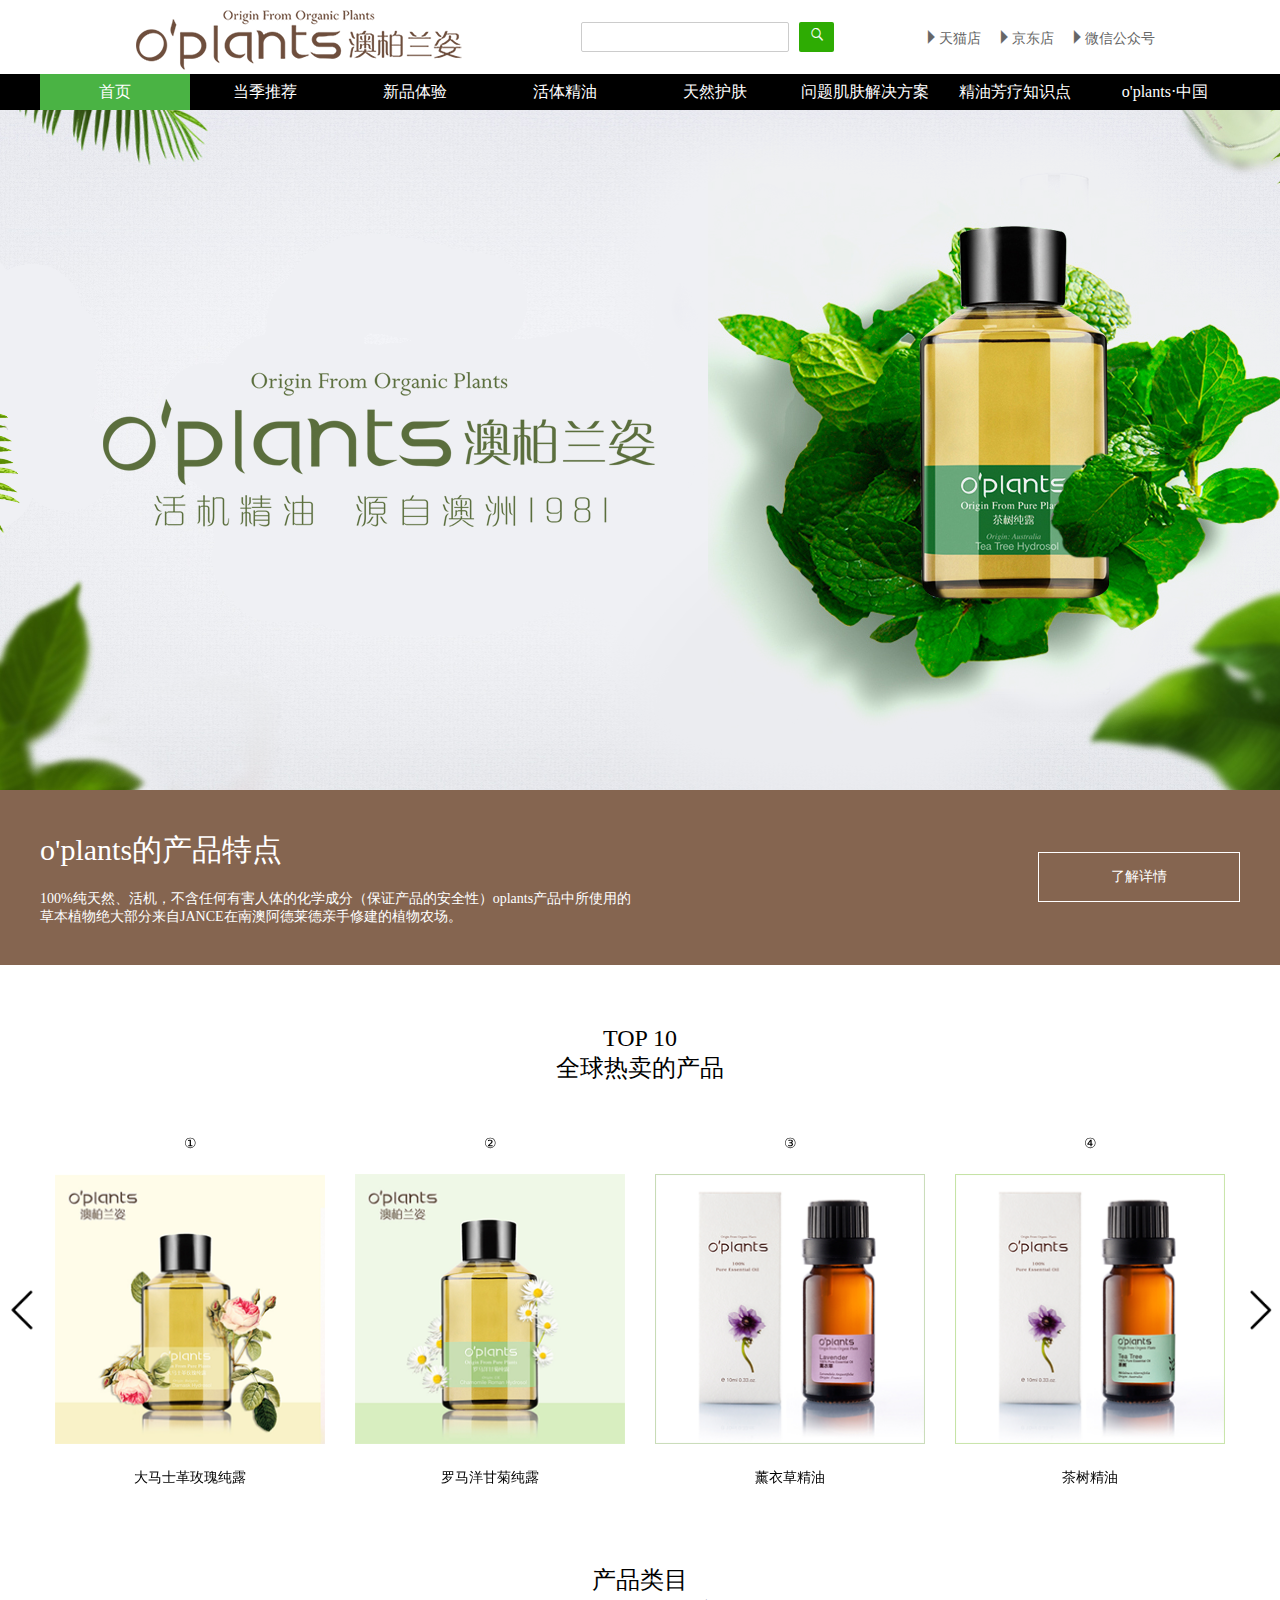
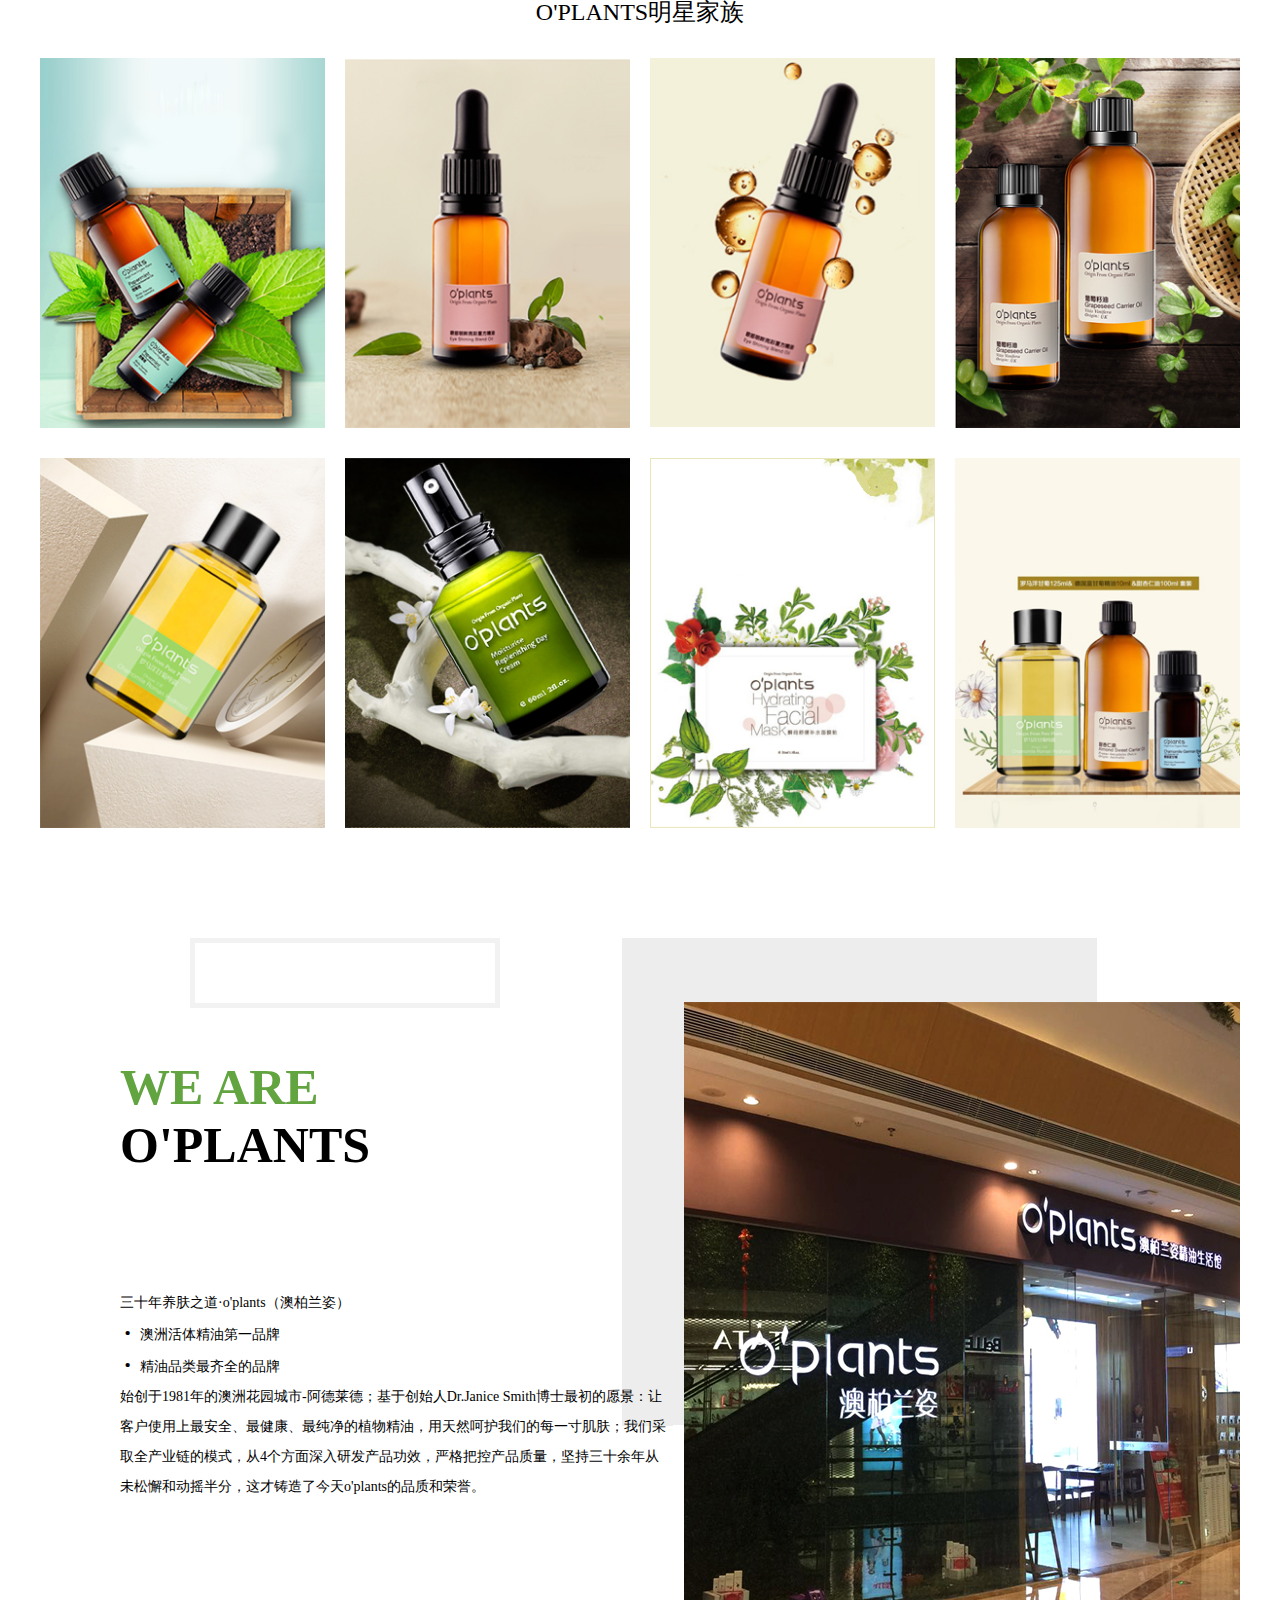
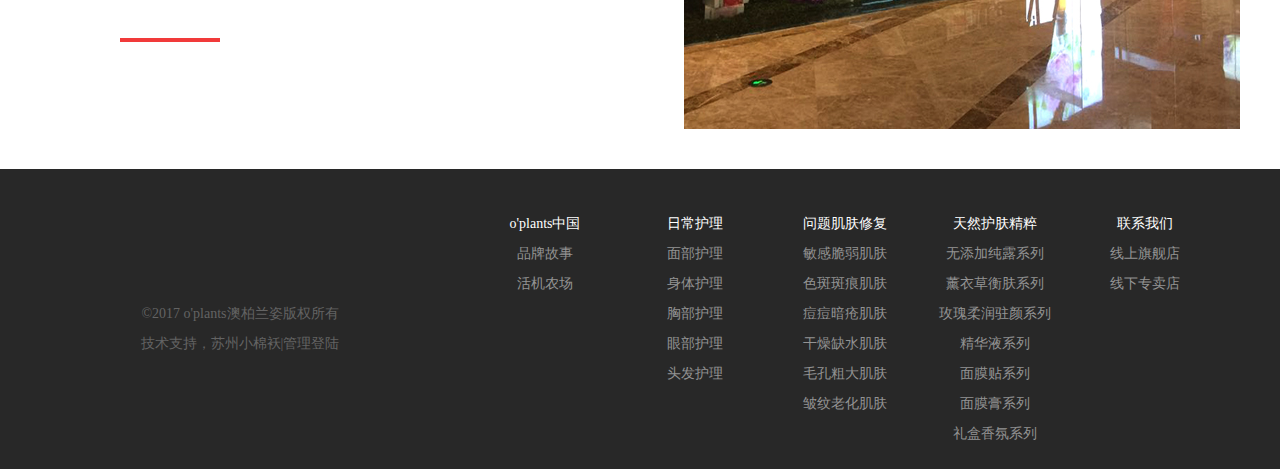
<file: index.html>
<!DOCTYPE html>
<html>
	<head>
		<meta charset="utf-8" />
		<title>首页</title>
		<link rel="stylesheet" href="css/swiper.css" />
		<link rel="stylesheet" href="css/common.css" />
		<link rel="stylesheet" href="css/index.css" />
		<script type="text/javascript" src="js/jquery-1.11.0.js" ></script>
		<script type="text/javascript" src="js/commontop.js" ></script>
		<script type="text/javascript" src="js/swiper3.4.2.js" ></script>
	</head>
	<body>
		<div class="bg-all">
			<div id="commonTop"></div>
			
			<div class="swiper-container" id="swiper1">
			  	<div class="swiper-wrapper">
				    <div class="swiper-slide banner1">
				    </div>
				    <div class="swiper-slide banner2">
				    </div>
				</div>
			</div>
			<div class="product-feature">
				<p>o'plants的产品特点</p>
				<span>100%纯天然、活机，不含任何有害人体的化学成分（保证产品的安全性）oplants产品中所使用的草本植物绝大部分来自JANCE在南澳阿德莱德亲手修建的植物农场。</span>
				<a id="more">了解详情</a>
			</div>
			<div class="product1">
				<p class="list-title">TOP 10 <br />全球热卖的产品</p>
				<div class="swiper-container" id="swiper2" style="width: 1200px;height: 420px;">
				  	<div class="swiper-wrapper">
					    <div class="swiper-slide" style="width: 300px;height: 420px;text-align: center;">
					    	<p>①</p>
					    	<img src="img/1.png" style="width: 270px;height: 270px;" />
					    	<p>大马士革玫瑰纯露</p>
					    </div>
					    <div class="swiper-slide" style="width: 300px;height: 420px;text-align: center;">
					    	<p>②</p>
					    	<img src="img/2.png" style="width: 270px;height: 270px;" />
					    	<p>罗马洋甘菊纯露</p>
					    </div>
					    <div class="swiper-slide" style="width: 300px;height: 420px;text-align: center;">
					    	<p>③</p>
					    	<img src="img/3.png" style="width: 270px;height: 270px;" />
					    	<p>薰衣草精油</p>
					    </div>
					    <div class="swiper-slide" style="width: 300px;height: 420px;text-align: center;">
					    	<p>④</p>
					    	<img src="img/4.png" style="width: 270px;height: 270px;" />
					    	<p>茶树精油</p>
					    </div>
					    <div class="swiper-slide" style="width: 300px;height: 420px;text-align: center;">
					    	<p>⑤</p>
					    	<img src="img/1.png" style="width: 270px;height: 270px;" />
					    	<p>大马士革玫瑰纯露</p>
					    </div>
					    <div class="swiper-slide" style="width: 300px;height: 420px;text-align: center;">
					    	<p>⑥</p>
					    	<img src="img/2.png" style="width: 270px;height: 270px;" />
					    	<p>大马士革玫瑰纯露</p>
					    </div>
					    <div class="swiper-slide" style="width: 300px;height: 420px;text-align: center;">
					    	<p>⑦</p>
					    	<img src="img/3.png" style="width: 270px;height: 270px;" />
					    	<p>大马士革玫瑰纯露</p>
					    </div>
					    <div class="swiper-slide" style="width: 300px;height: 420px;text-align: center;">
					    	<p>⑧</p>
					    	<img src="img/4.png" style="width: 270px;height: 270px;" />
					    	<p>大马士革玫瑰纯露</p>
					    </div>
					</div>
				</div>
				<div class="swiper-button-prev"></div>
    			<div class="swiper-button-next"></div>
			</div>
			<div class="product2">
				<p class="list-title">产品类目<br />o'plants明星家族</p>
				<div class="photobox">
					<img src="img/product1.png" />
					<img src="img/product2.png" />
					<img src="img/product3.png" />
					<img src="img/product4.png" />
				</div>
				<div class="photobox">
					<img src="img/product5.png" />
					<img src="img/product6.png" />
					<img src="img/product7.png" />
					<img src="img/product8.png" />
				</div>
			</div>
			<div class="product3" style="margin-top: 100px;">
				<div class="border"></div>
				<p class="name"><span style="color: #62A440;">WE ARE</span><br />O'PLANTS</p>
				<p class="introduce">
					三十年养肤之道·o'plants（澳柏兰姿）<br />
					<i class="iconfont">&#xe7b0;</i>
					澳洲活体精油第一品牌<br />
					<i class="iconfont">&#xe7b0;</i>
					精油品类最齐全的品牌<br />
					始创于1981年的澳洲花园城市-阿德莱德；基于创始人Dr.Janice Smith博士最初的愿景：让客户使用上最安全、最健康、最纯净的植物精油，用天然呵护我们的每一寸肌肤；我们采取全产业链的模式，从4个方面深入研发产品功效，严格把控产品质量，坚持三十余年从未松懈和动摇半分，这才铸造了今天o'plants的品质和荣誉。
				</p>
				<p class="line"></p>
			</div>
			<div class="bottom" id="bottom">
			</div>
		</div>
		<script> 
			$(document).ready(function(){
				var mySwiper = new Swiper('#swiper1',{
				   	loop: true,
				   	autoplay: 2000,
				   	pagination : '.pagination',
				   	paginationClickable :true,
				   	preventClicks : false,
				   	noSwiping : true,
				   	autoplayDisableOnInteraction : false,
				});
				var mySwiper = new Swiper('#swiper2',{
				   	loop: true,
				   	autoplay: 2000,
				   	slidesPerView:4,
				   	pagination : '.pagination',
				   	paginationClickable :true,
				   	preventClicks : false,
				   	noSwiping : true,
				   	autoplayDisableOnInteraction : false,
				   	prevButton:'.swiper-button-prev',
					nextButton:'.swiper-button-next',
				});
				$("#tabList a:nth-child(1) li").css('background','#4AB344')
			})
			
		</script>
	</body>
</html>
</file>
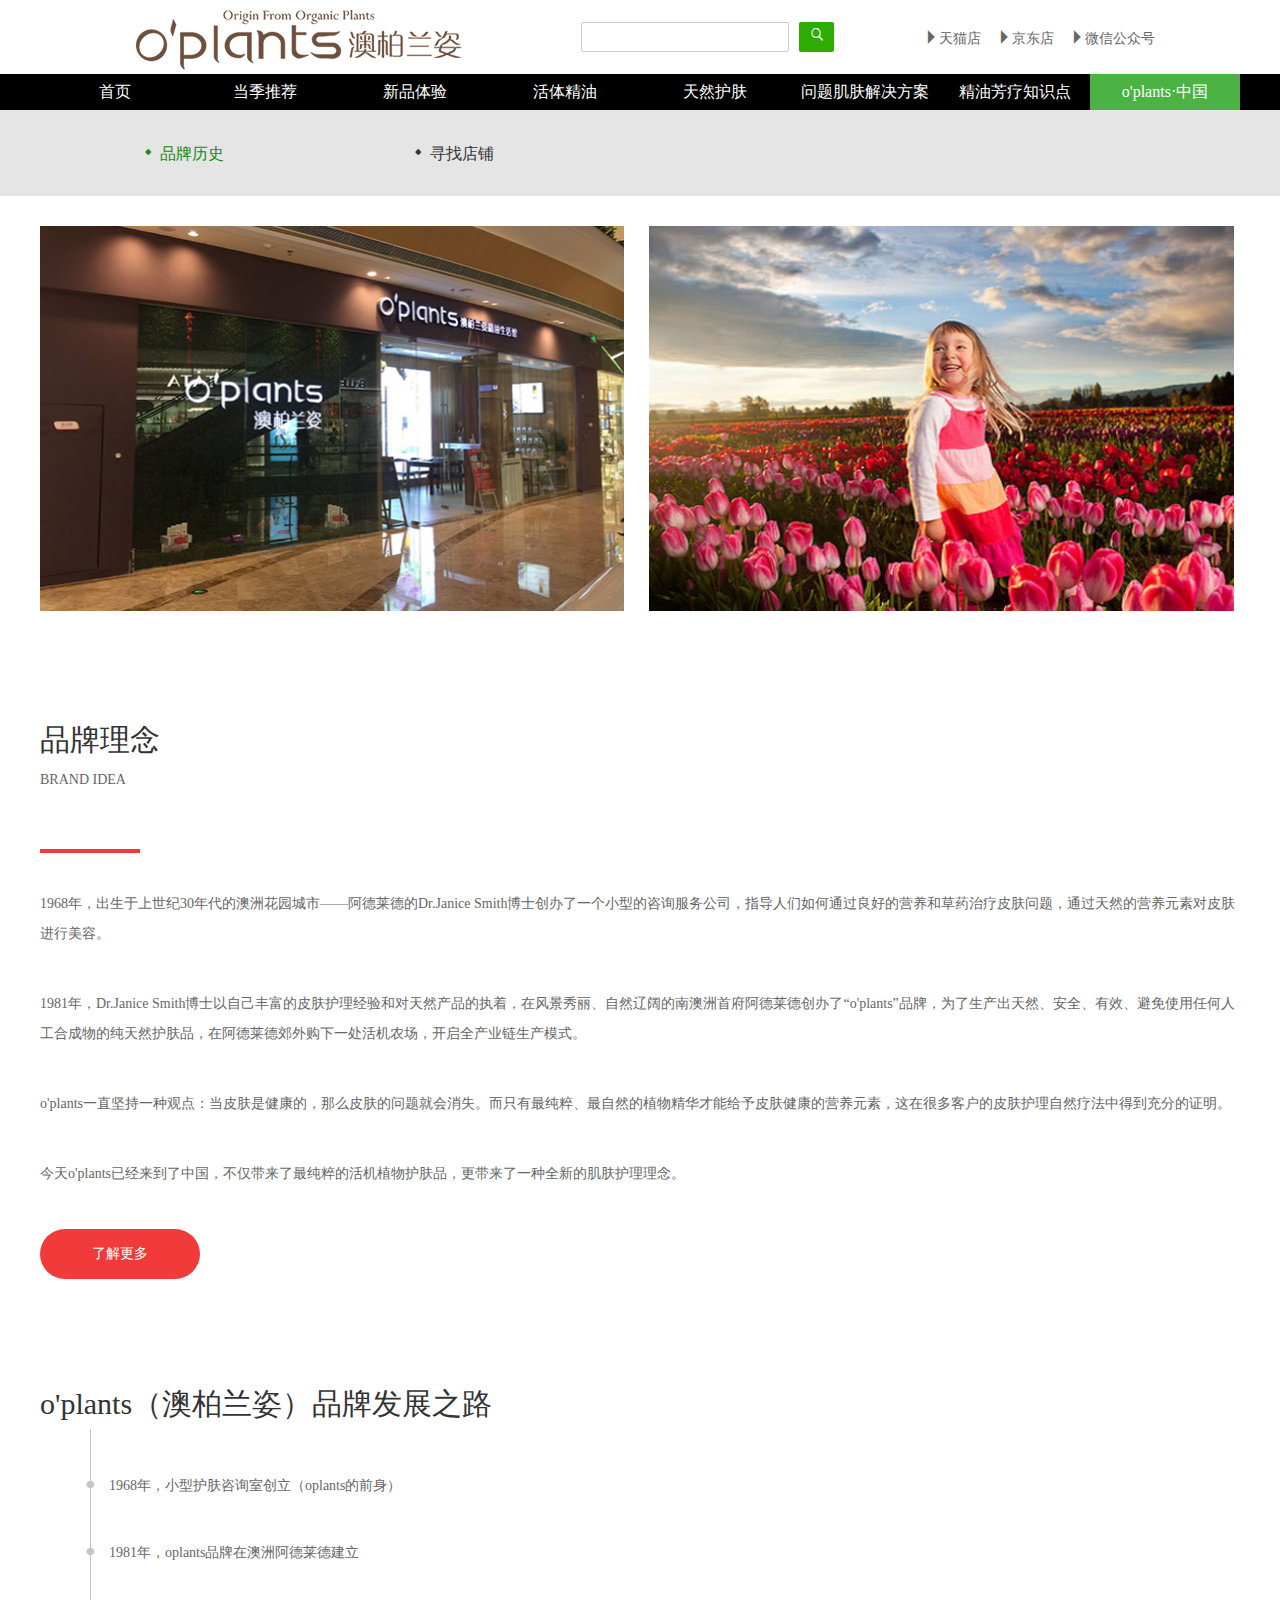
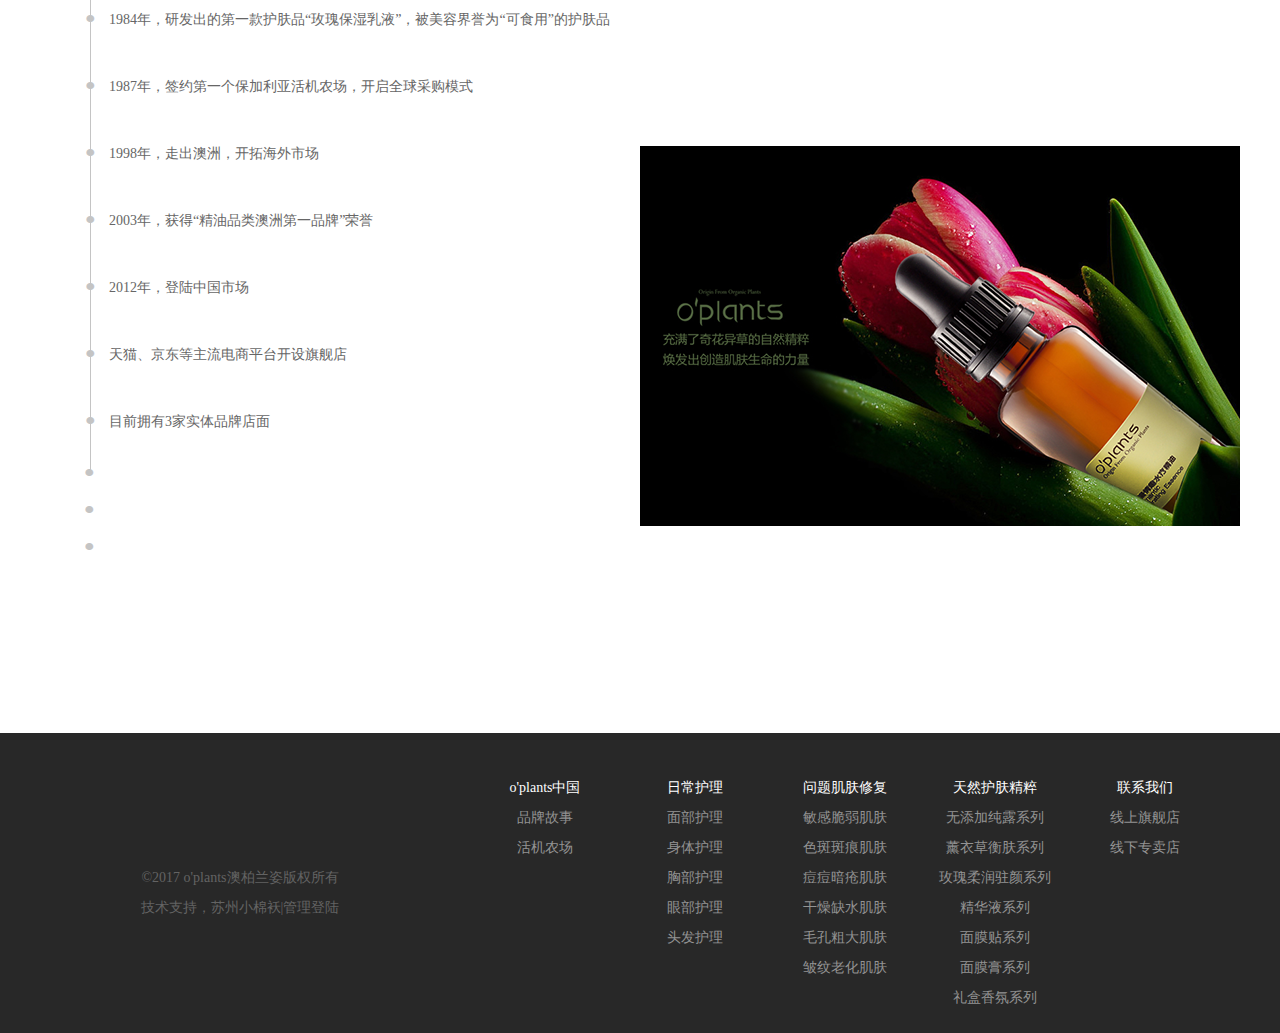
<file: history.html>
<!DOCTYPE html>
<html>
	<head>
		<meta charset="utf-8" />
		<title>o'plants中国</title>
		<link rel="stylesheet" href="css/swiper.css" />
		<link rel="stylesheet" href="css/common.css" />
		<link rel="stylesheet" type="text/css" href="css/history.css"/>
		<script type="text/javascript" src="js/jquery-1.11.0.js" ></script>
		<script type="text/javascript" src="js/commontop.js" ></script>
		<script type="text/javascript" src="js/swiper3.4.2.js" ></script>
	</head>
	<body>
		<div class="bg-all">
			<div id="commonTop"></div>
			<div class="tab2-bg">
				<ul>
					<a href="history.html"><li style="color: #1A8B14;">
						<i class="iconfont">&#xe652;</i>
						品牌历史
					</li>
					</a>
					<a href="location.html">
					<li>
						<i class="iconfont">&#xe652;</i>
						寻找店铺
					</li>
					</a>
				</ul>
			</div>
			<div class="photo-box">
				<img src="img/history/history1.png" />
				<img src="img/history/history2.png" />
			</div>
			<div class="content-box">
				<p><span class="title">品牌理念</span><br>BRAND IDEA</p>
				<p class="border">
					<p class="line-red"></p>
				</p>
				<p class="content">1968年，出生于上世纪30年代的澳洲花园城市——阿德莱德的Dr.Janice Smith博士创办了一个小型的咨询服务公司，指导人们如何通过良好的营养和草药治疗皮肤问题，通过天然的营养元素对皮肤进行美容。</p>
				<p class="content">1981年，Dr.Janice Smith博士以自己丰富的皮肤护理经验和对天然产品的执着，在风景秀丽、自然辽阔的南澳洲首府阿德莱德创办了“o'plants”品牌，为了生产出天然、安全、有效、避免使用任何人工合成物的纯天然护肤品，在阿德莱德郊外购下一处活机农场，开启全产业链生产模式。</p>
				<p class="content">o'plants一直坚持一种观点：当皮肤是健康的，那么皮肤的问题就会消失。而只有最纯粹、最自然的植物精华才能给予皮肤健康的营养元素，这在很多客户的皮肤护理自然疗法中得到充分的证明。</p>
				<p class="content">今天o'plants已经来到了中国，不仅带来了最纯粹的活机植物护肤品，更带来了一种全新的肌肤护理理念。</p>
				<a href="" class="knowMore">了解更多</a>
			</div>
			<div class="content-box" style="padding-bottom: 150px;">
				<p class="title">o'plants（澳柏兰姿）品牌发展之路</p>
				<ul>
					<li>
						<i class="iconfont circle">&#xe7b0;</i>
						1968年，小型护肤咨询室创立（oplants的前身）
					</li>
					<li>
						<i class="iconfont circle">&#xe7b0;</i>
						1981年，oplants品牌在澳洲阿德莱德建立
					</li>
					<li>
						<i class="iconfont circle">&#xe7b0;</i>
						1984年，研发出的第一款护肤品“玫瑰保湿乳液”，被美容界誉为“可食用”的护肤品
					</li>
					<li>
						<i class="iconfont circle">&#xe7b0;</i>
						1987年，签约第一个保加利亚活机农场，开启全球采购模式
					</li>
					<li>
						<i class="iconfont circle">&#xe7b0;</i>
						1998年，走出澳洲，开拓海外市场
					</li>
					<li>
						<i class="iconfont circle">&#xe7b0;</i>
						2003年，获得“精油品类澳洲第一品牌”荣誉
					</li>
					<li>
						<i class="iconfont circle">&#xe7b0;</i>
						2012年，登陆中国市场
					</li>
					<li>
						<i class="iconfont circle">&#xe7b0;</i>
						天猫、京东等主流电商平台开设旗舰店
					</li>
					<li>
						<i class="iconfont circle">&#xe7b0;</i>
						目前拥有3家实体品牌店面
					</li>
				</ul>
				<i class="iconfont circle1">&#xe7b0;</i><br />
				<i class="iconfont circle1">&#xe7b0;</i><br />
				<i class="iconfont circle1">&#xe7b0;</i>
				<img src="img/history/history3.png" />
			</div>
			<div class="bottom" id="bottom">
			</div>
		</div>
		<script> 
			$(document).ready(function(){
				$("#tabList a:nth-child(8) li").css('background','#4AB344')
			})
			
		</script>
	</body>
</html>
</file>
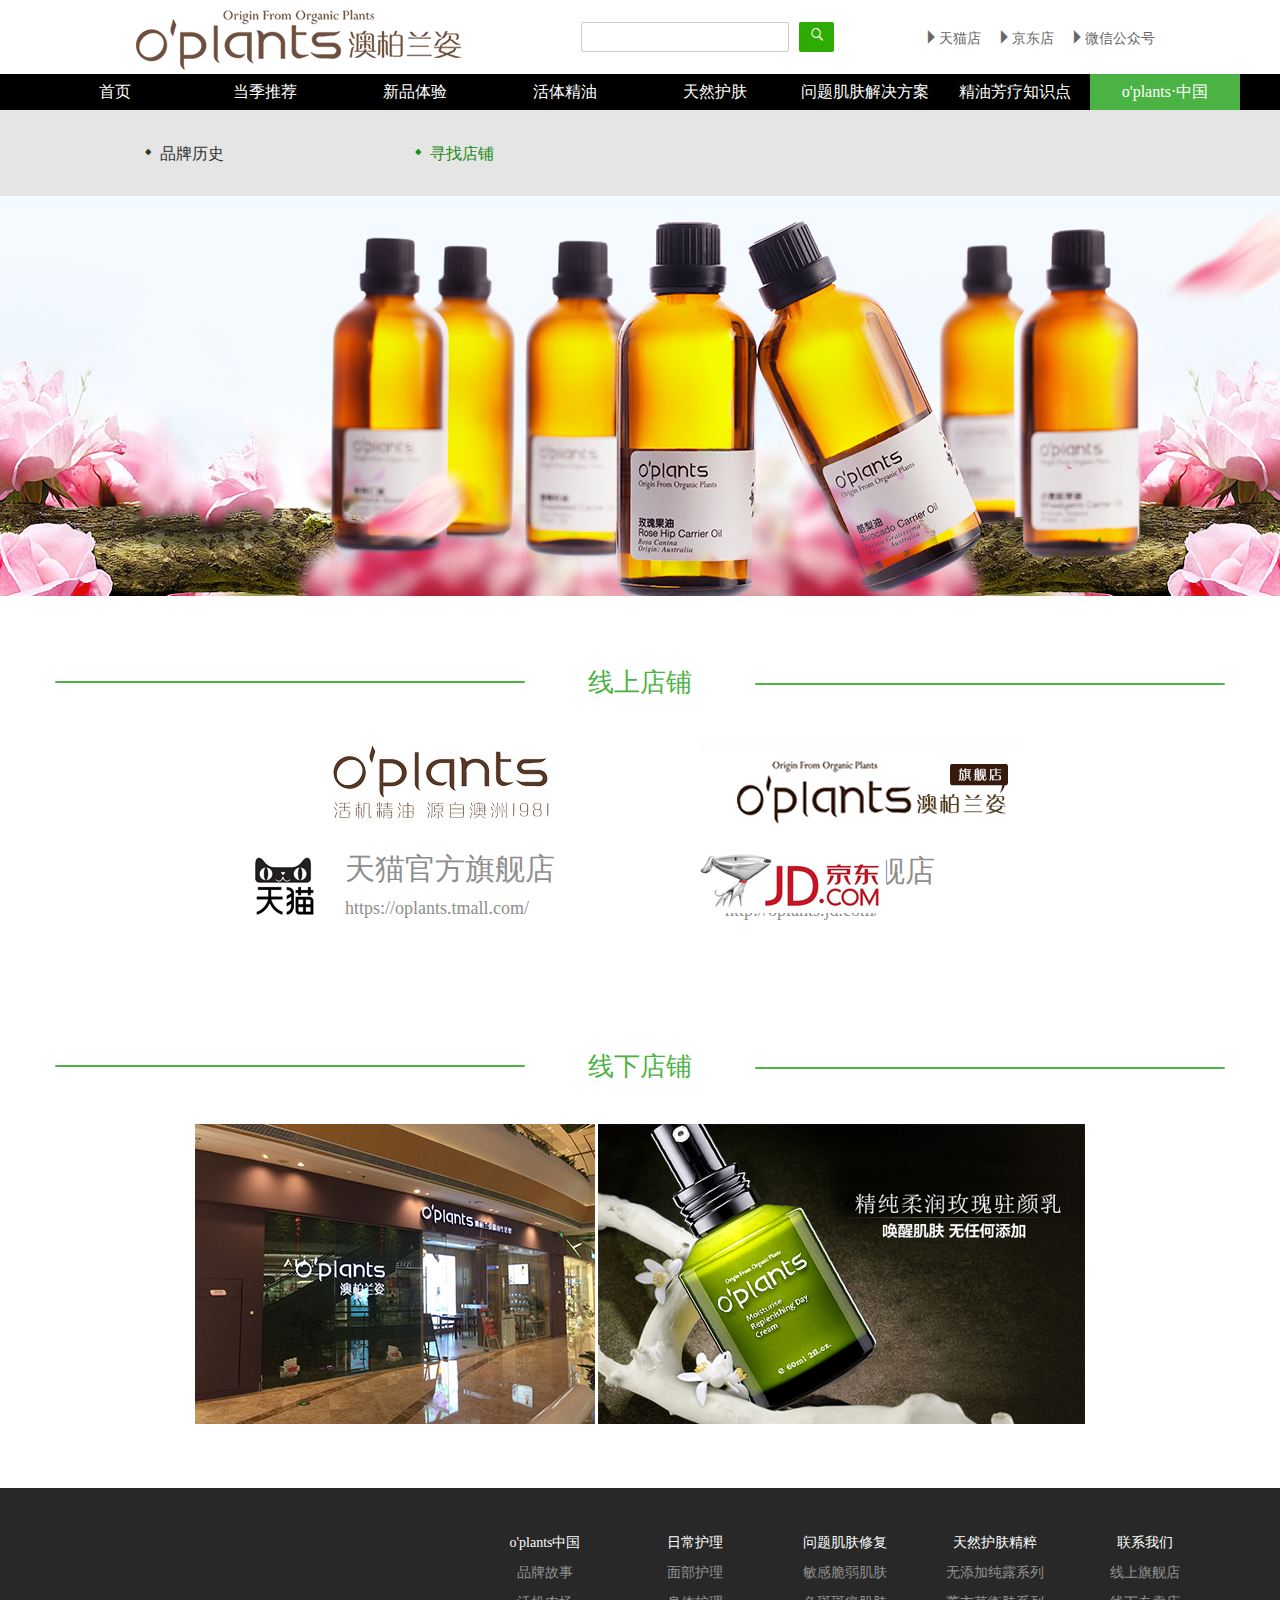
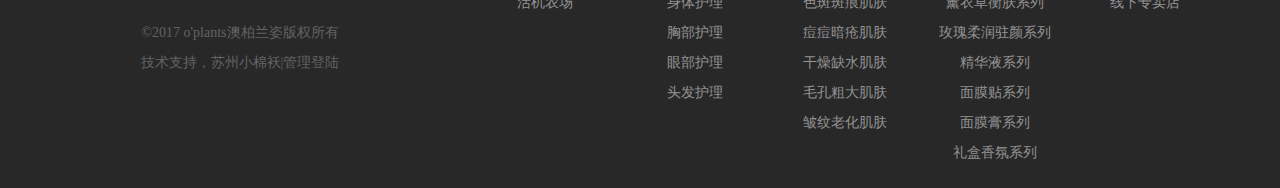
<file: location.html>
<!DOCTYPE html>
<html>
	<head>
		<meta charset="utf-8" />
		<title>o'plants中国</title>
		<link rel="stylesheet" href="css/swiper.css" />
		<link rel="stylesheet" href="css/common.css" />
		<link rel="stylesheet" type="text/css" href="css/location.css"/>
		<script type="text/javascript" src="js/jquery-1.11.0.js" ></script>
		<script type="text/javascript" src="js/commontop.js" ></script>
		<script type="text/javascript" src="js/swiper3.4.2.js" ></script>
	</head>
	<body>
		<div class="bg-all">
			<div id="commonTop"></div>
			<div class="tab2-bg">
				<ul>
					<a href="history.html"><li>
						<i class="iconfont">&#xe652;</i>
						品牌历史
					</li>
					</a>
					<a href="location.html"><li style="color: #1A8B14;">
						<i class="iconfont">&#xe652;</i>
						寻找店铺
					</li>
					</a>
				</ul>
			</div>
			<div class="bg1"></div>
			<div class="bg2">
				<div class="online-box">
					<p class="title">
						<span class="line-green1"></span>
						<span class="title2">线上店铺</span>
						<span class="line-green2"></span>
					</p>
					<div class="shopes">
						<div class="shop1">
							<img class="imgtitle" src="img/location/3.png" />
							<p>天猫官方旗舰店<br><span style="font-size: 18px;">https://oplants.tmall.com/</span></p>
							<img class="shoplogo" src="img/location/tianmao.png" />
						</div>
						<div class="shop2">
							<img class="imgtitle" src="img/location/4.png" />
							<img class="shoplogo" src="img/location/jingdong.png" />
							<p>京东官方旗舰店<br><span style="font-size: 18px;">http://oplants.jd.com/</span></p>
							
						</div>
					</div>
					<p class="title">
						<span class="line-green1"></span>
						<span class="title2">线下店铺</span>
						<span class="line-green2"></span>
					</p>
					<img src="img/location/5.png" />
					<img src="img/location/6.png" />
				</div>
			</div>
			<div class="bottom" id="bottom">
			</div>
		</div>
		<script> 
			$(document).ready(function(){
				$("#tabList a:nth-child(8) li").css('background','#4AB344')
			})
			
		</script>
	</body>
</html>
</file>
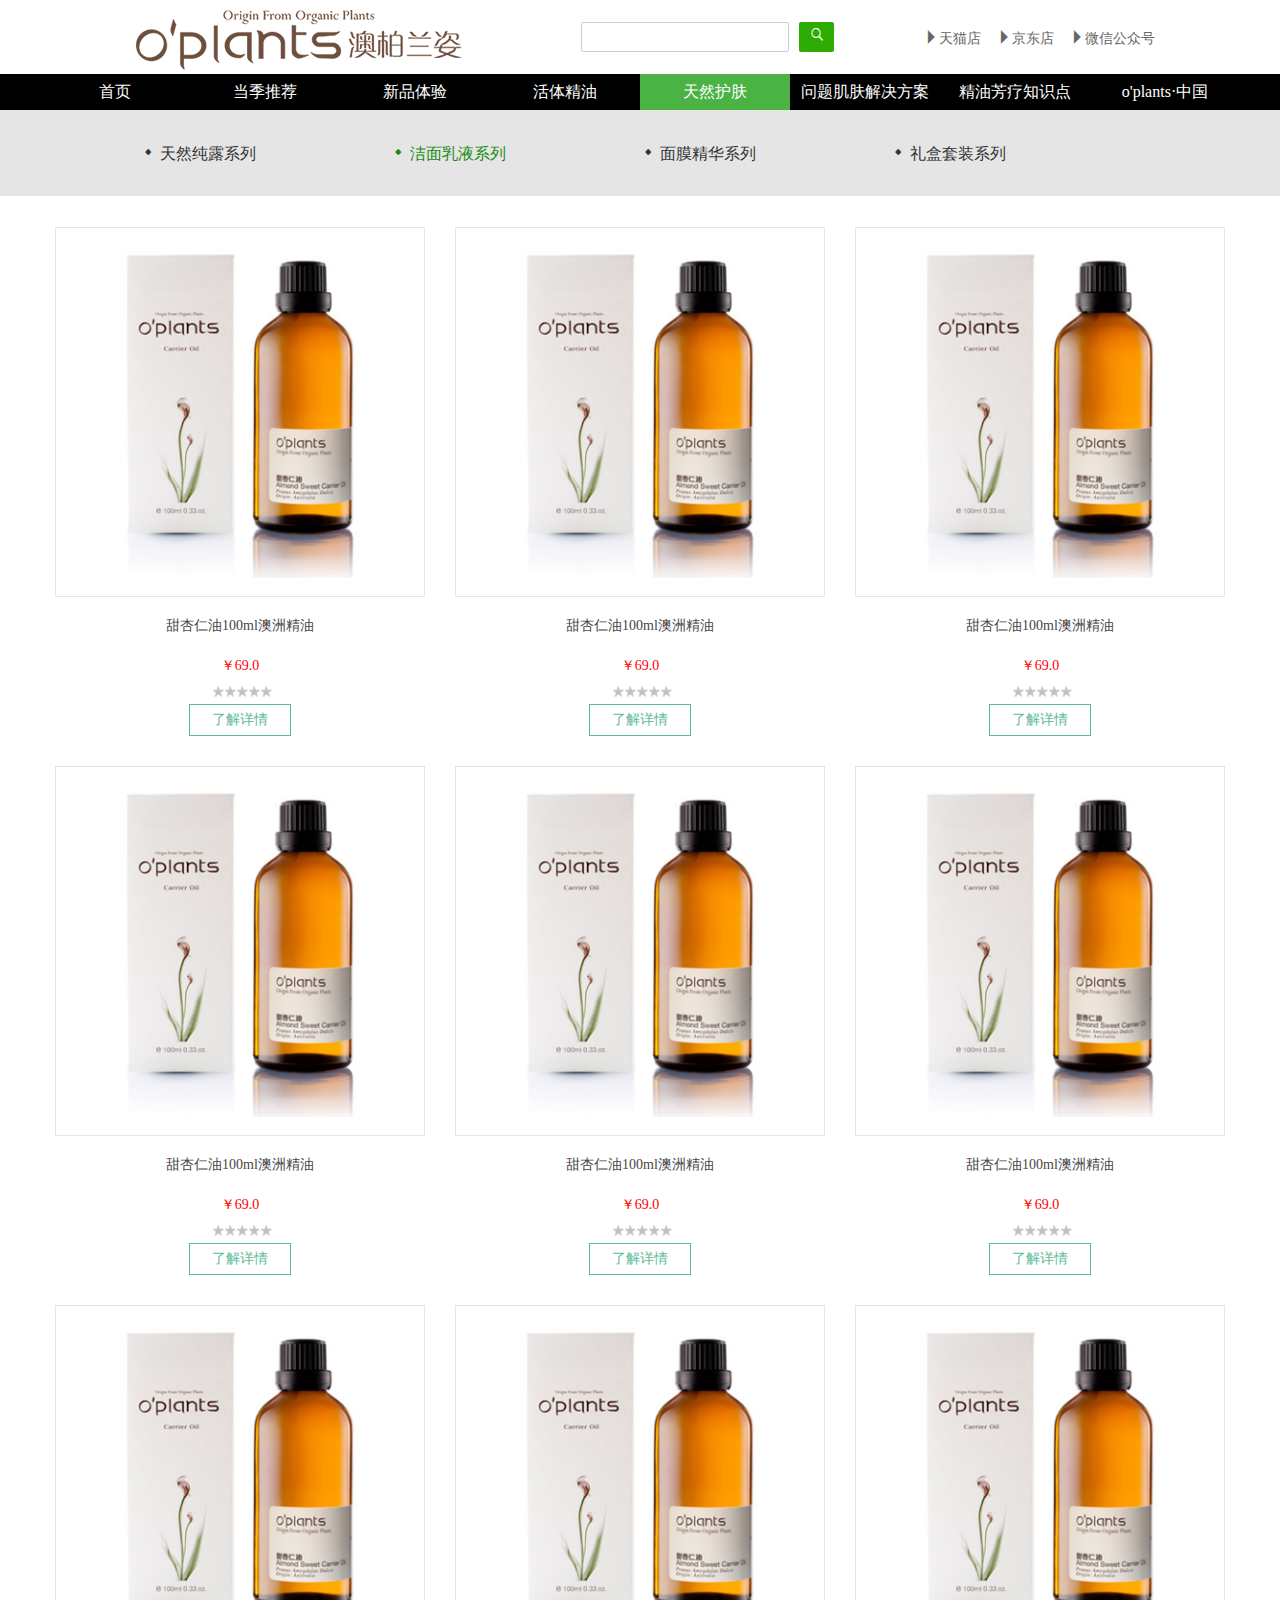
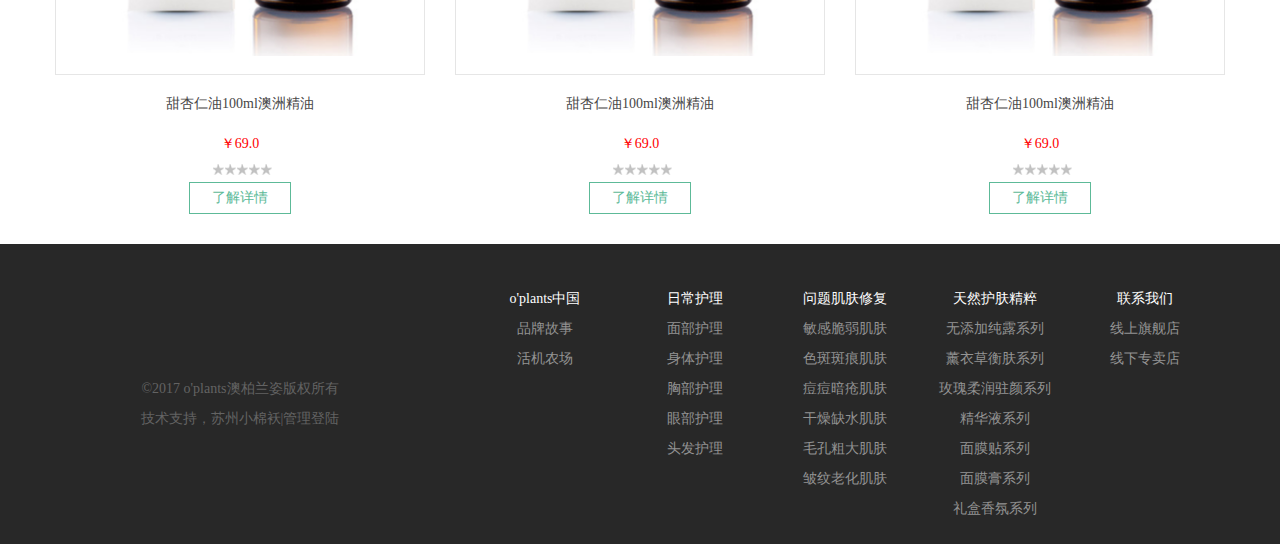
<file: natural.html>
<!DOCTYPE html>
<html>
	<head>
		<meta charset="utf-8" />
		<title>o'plants中国</title>
		<link rel="stylesheet" href="css/swiper.css" />
		<link rel="stylesheet" href="css/common.css" />
		<link rel="stylesheet" type="text/css" href="css/natural.css"/>
		<script type="text/javascript" src="js/jquery-1.11.0.js" ></script>
		<script type="text/javascript" src="js/commontop.js" ></script>
		<script type="text/javascript" src="js/swiper3.4.2.js" ></script>
	</head>
	<body>
		<div class="bg-all">
			<div id="commonTop"></div>
			<div class="tab2-bg">
				<ul>
					<a href=""><li>
						<i class="iconfont">&#xe652;</i>
						天然纯露系列
					</li>
					</a>
					<a href=""><li style="color: #1A8B14;">
						<i class="iconfont">&#xe652;</i>
						洁面乳液系列
					</li>
					</a>
					<a href=""><li>
						<i class="iconfont">&#xe652;</i>
						面膜精华系列
					</li>
					</a>
					<a href=""><li>
						<i class="iconfont">&#xe652;</i>
						礼盒套装系列
					</li>
					</a>
				</ul>
			</div>
			<div class="productlist">
				<ul>
					<li>
						<img class="product-img" src="img/new.png" />
						<p class="product-name">甜杏仁油100ml澳洲精油 </p>
						<p class="product-price">￥69.0</p>
						<img src="img/star.png" />
						<a class="more">了解详情</a>
					</li>
					<li>
						<img class="product-img" src="img/new.png" />
						<p class="product-name">甜杏仁油100ml澳洲精油 </p>
						<p class="product-price">￥69.0</p>
						<img src="img/star.png" />
						<a class="more">了解详情</a>
					</li>
					<li>
						<img class="product-img" src="img/new.png" />
						<p class="product-name">甜杏仁油100ml澳洲精油 </p>
						<p class="product-price">￥69.0</p>
						<img src="img/star.png" />
						<a class="more">了解详情</a>
					</li>
					<li>
						<img class="product-img" src="img/new.png" />
						<p class="product-name">甜杏仁油100ml澳洲精油 </p>
						<p class="product-price">￥69.0</p>
						<img src="img/star.png" />
						<a class="more">了解详情</a>
					</li>
					<li>
						<img class="product-img" src="img/new.png" />
						<p class="product-name">甜杏仁油100ml澳洲精油 </p>
						<p class="product-price">￥69.0</p>
						<img src="img/star.png" />
						<a class="more">了解详情</a>
					</li>
					<li>
						<img class="product-img" src="img/new.png" />
						<p class="product-name">甜杏仁油100ml澳洲精油 </p>
						<p class="product-price">￥69.0</p>
						<img src="img/star.png" />
						<a class="more">了解详情</a>
					</li>
					<li>
						<img class="product-img" src="img/new.png" />
						<p class="product-name">甜杏仁油100ml澳洲精油 </p>
						<p class="product-price">￥69.0</p>
						<img src="img/star.png" />
						<a class="more">了解详情</a>
					</li>
					<li>
						<img class="product-img" src="img/new.png" />
						<p class="product-name">甜杏仁油100ml澳洲精油 </p>
						<p class="product-price">￥69.0</p>
						<img src="img/star.png" />
						<a class="more">了解详情</a>
					</li>
					<li>
						<img class="product-img" src="img/new.png" />
						<p class="product-name">甜杏仁油100ml澳洲精油 </p>
						<p class="product-price">￥69.0</p>
						<img src="img/star.png" />
						<a class="more">了解详情</a>
					</li>
				</ul>
			</div>
			<div class="bottom" id="bottom">
				
			</div>
		</div>
		<script> 
			$(document).ready(function(){
				$("#tabList a:nth-child(5) li").css('background','#4AB344')
			})
			
		</script>
	</body>
</html>
</file>
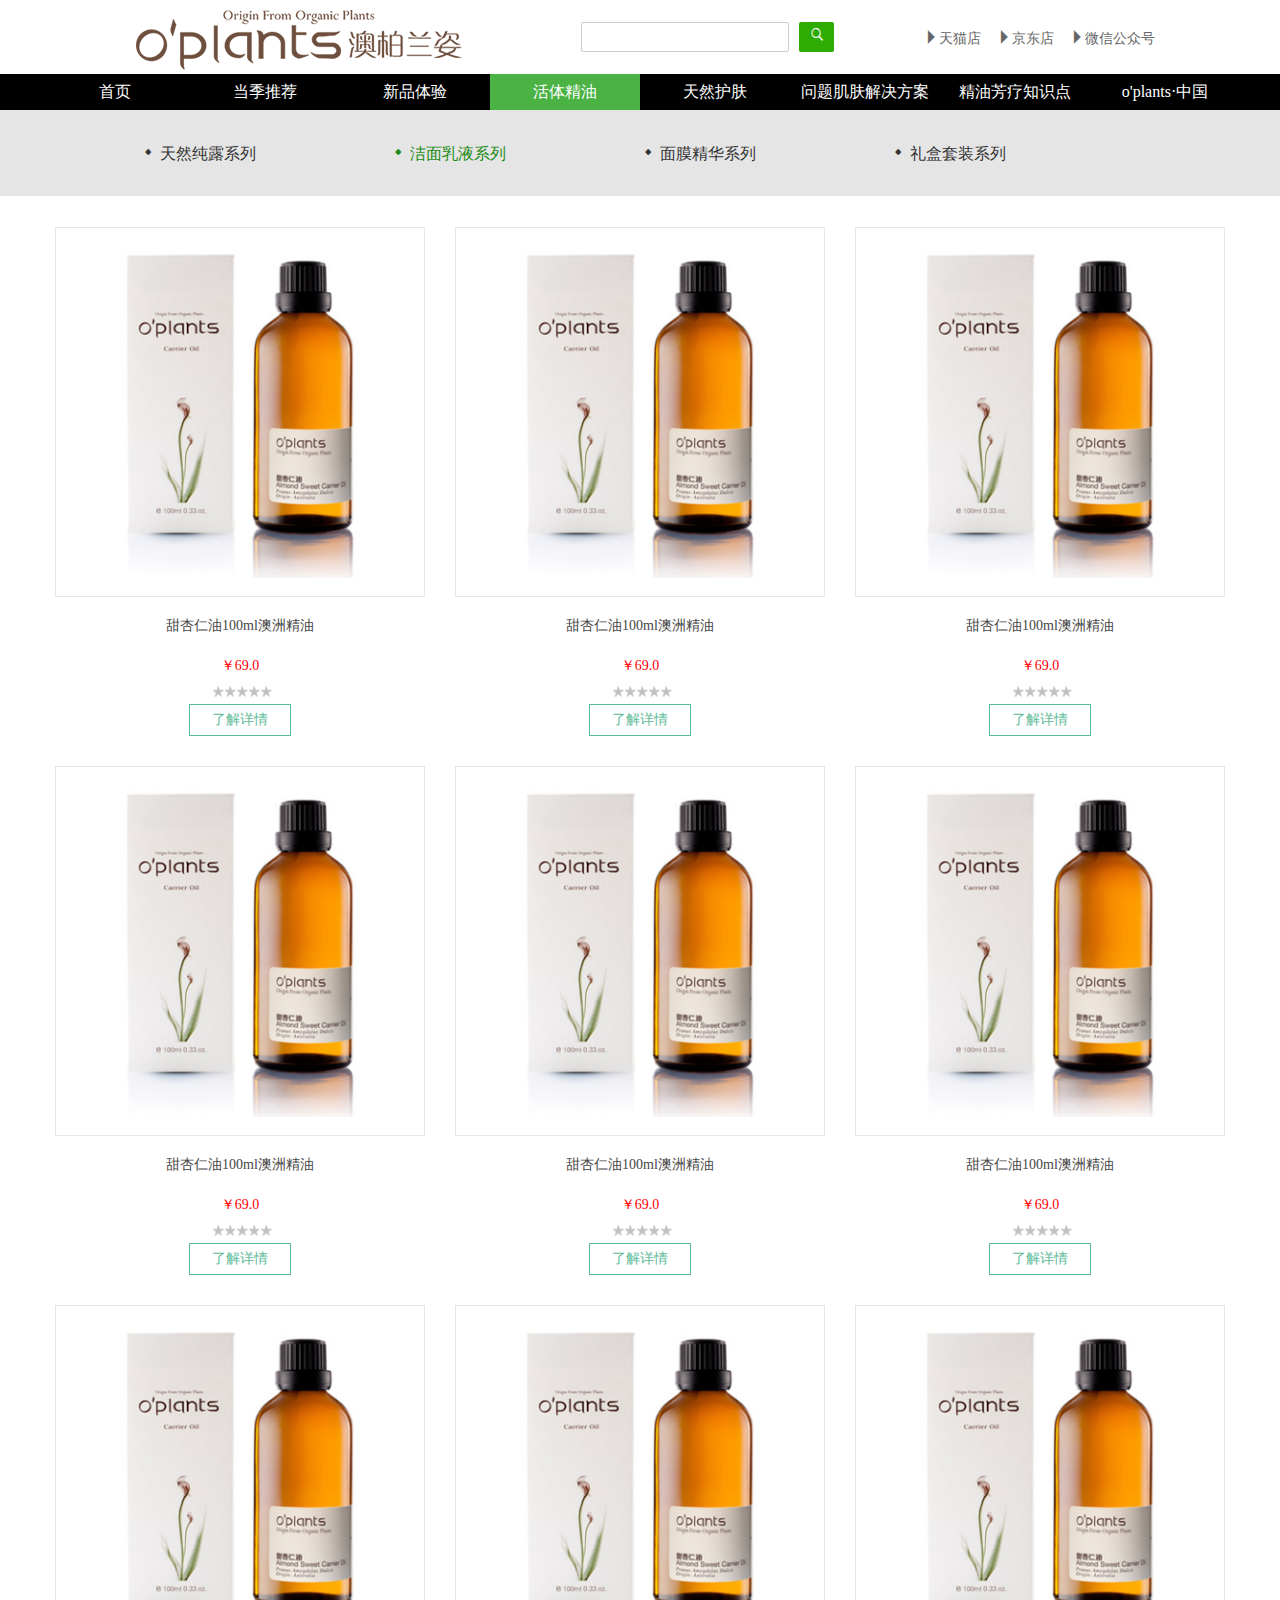
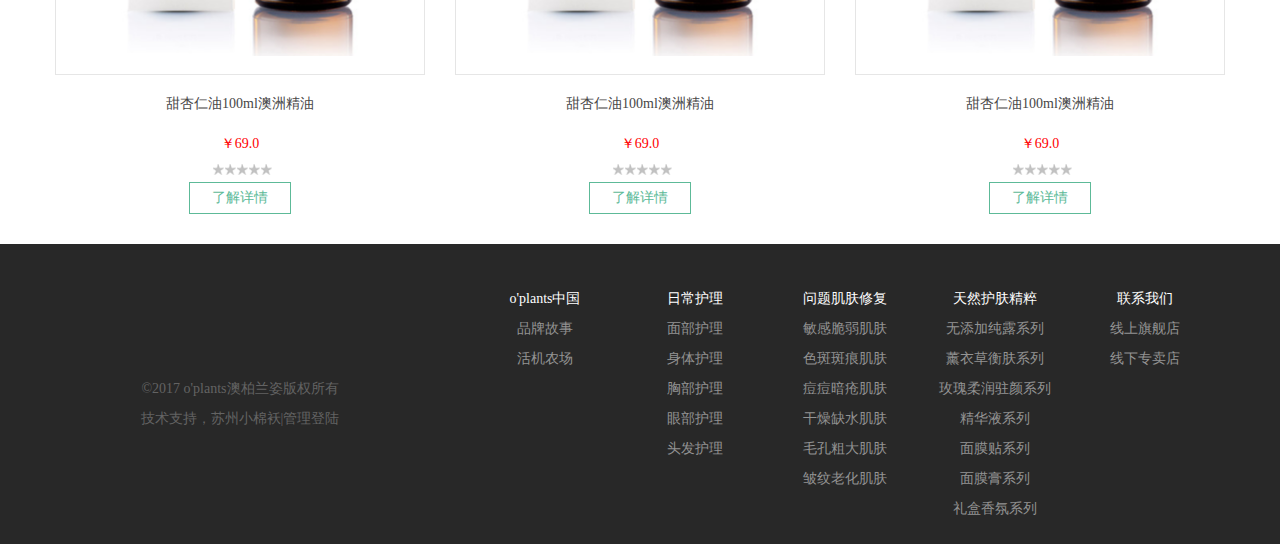
<file: oil.html>
<!DOCTYPE html>
<html>
	<head>
		<meta charset="utf-8" />
		<title>活体精油</title>
		<link rel="stylesheet" href="css/swiper.css" />
		<link rel="stylesheet" href="css/common.css" />
		<link rel="stylesheet" type="text/css" href="css/natural.css"/>
		<script type="text/javascript" src="js/jquery-1.11.0.js" ></script>
		<script type="text/javascript" src="js/commontop.js" ></script>
		<script type="text/javascript" src="js/swiper3.4.2.js" ></script>
	</head>
	<body>
		<div class="bg-all">
			<div id="commonTop"></div>
			<div class="tab2-bg">
				<ul>
					<a href=""><li>
						<i class="iconfont">&#xe652;</i>
						天然纯露系列
					</li>
					</a>
					<a href=""><li style="color: #1A8B14;">
						<i class="iconfont">&#xe652;</i>
						洁面乳液系列
					</li>
					</a>
					<a href=""><li>
						<i class="iconfont">&#xe652;</i>
						面膜精华系列
					</li>
					</a>
					<a href=""><li>
						<i class="iconfont">&#xe652;</i>
						礼盒套装系列
					</li>
					</a>
				</ul>
			</div>
			<div class="productlist">
				<ul id="product-list">
					<li>
						<img class="product-img" src="img/new.png" />
						<p class="product-name">甜杏仁油100ml澳洲精油 </p>
						<p class="product-price">￥69.0</p>
						<img src="img/star.png" />
						<a class="more">了解详情</a>
					</li>
					<li>
						<img class="product-img" src="img/new.png" />
						<p class="product-name">甜杏仁油100ml澳洲精油 </p>
						<p class="product-price">￥69.0</p>
						<img src="img/star.png" />
						<a class="more">了解详情</a>
					</li>
					<li>
						<img class="product-img" src="img/new.png" />
						<p class="product-name">甜杏仁油100ml澳洲精油 </p>
						<p class="product-price">￥69.0</p>
						<img src="img/star.png" />
						<a class="more">了解详情</a>
					</li>
					<li>
						<img class="product-img" src="img/new.png" />
						<p class="product-name">甜杏仁油100ml澳洲精油 </p>
						<p class="product-price">￥69.0</p>
						<img src="img/star.png" />
						<a class="more">了解详情</a>
					</li>
					<li>
						<img class="product-img" src="img/new.png" />
						<p class="product-name">甜杏仁油100ml澳洲精油 </p>
						<p class="product-price">￥69.0</p>
						<img src="img/star.png" />
						<a class="more">了解详情</a>
					</li>
					<li>
						<img class="product-img" src="img/new.png" />
						<p class="product-name">甜杏仁油100ml澳洲精油 </p>
						<p class="product-price">￥69.0</p>
						<img src="img/star.png" />
						<a class="more">了解详情</a>
					</li>
					<li>
						<img class="product-img" src="img/new.png" />
						<p class="product-name">甜杏仁油100ml澳洲精油 </p>
						<p class="product-price">￥69.0</p>
						<img src="img/star.png" />
						<a class="more">了解详情</a>
					</li>
					<li>
						<img class="product-img" src="img/new.png" />
						<p class="product-name">甜杏仁油100ml澳洲精油 </p>
						<p class="product-price">￥69.0</p>
						<img src="img/star.png" />
						<a class="more">了解详情</a>
					</li>
					<li>
						<img class="product-img" src="img/new.png" />
						<p class="product-name">甜杏仁油100ml澳洲精油 </p>
						<p class="product-price">￥69.0</p>
						<img src="img/star.png" />
						<a class="more">了解详情</a>
					</li>
				</ul>
			</div>
			<div class="bottom" id="bottom">
				
			</div>
		</div>
		<script> 
			$(document).ready(function(){
				$("#tabList a:nth-child(4) li").css('background','#4AB344')
				$("#product-list li").click(function(){
					window.location.href = 'product.html'
				})
			})
			
		</script>
	</body>
</html>
</file>
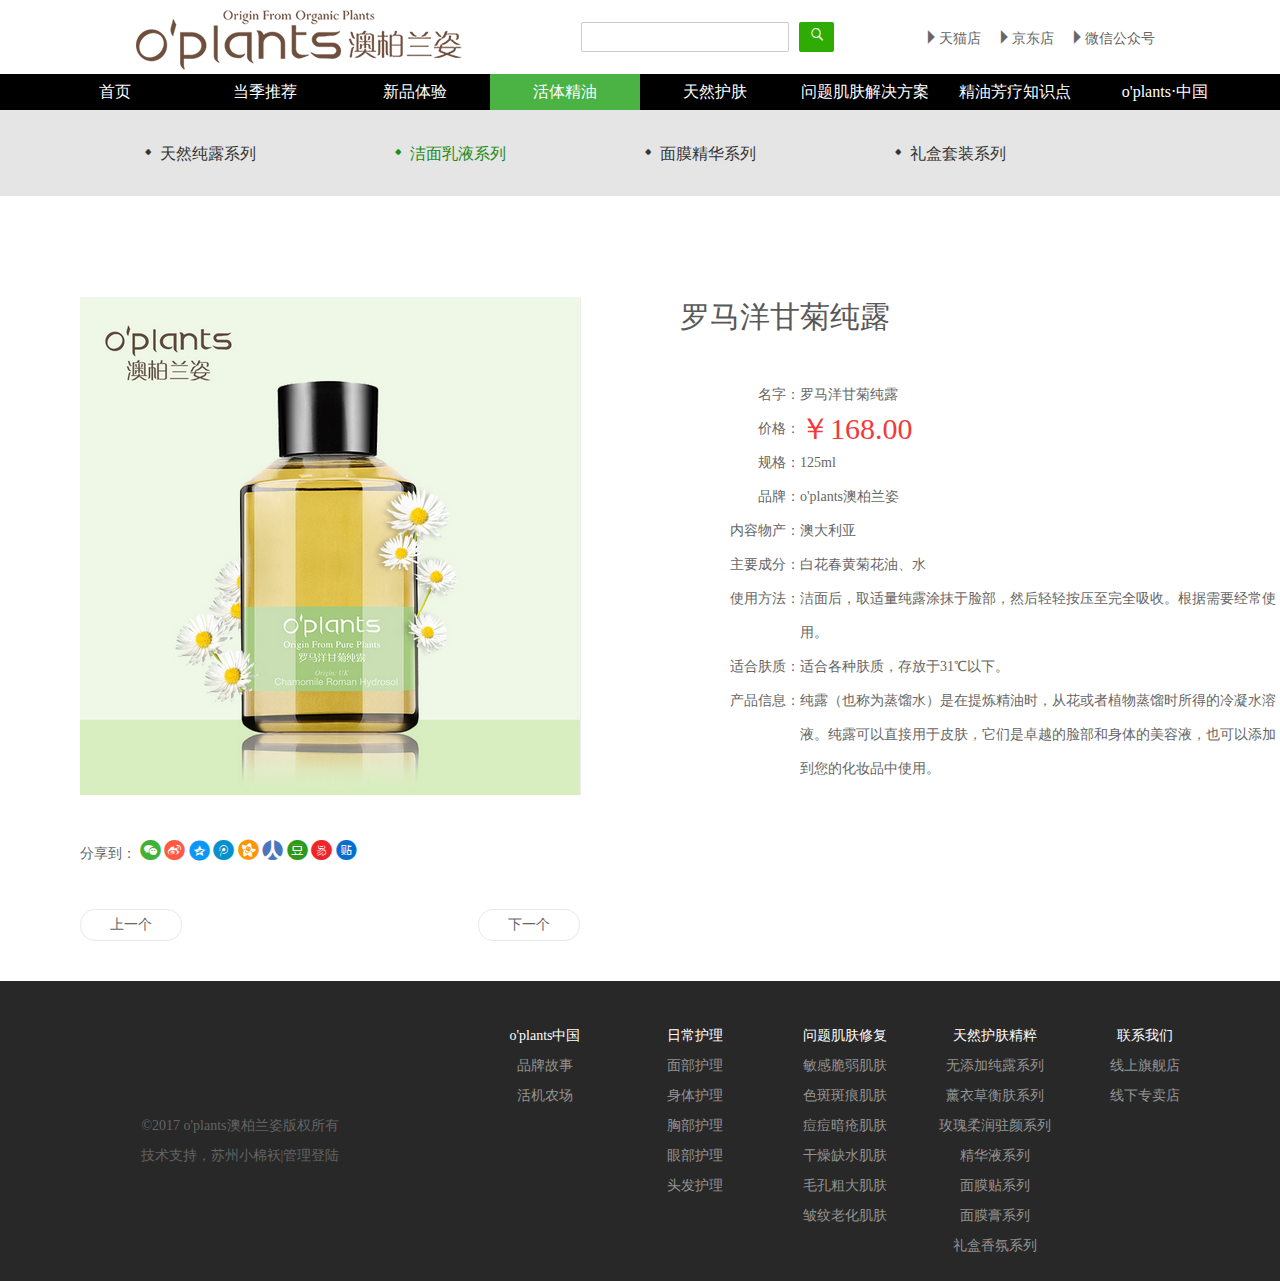
<file: product.html>
<!DOCTYPE html>
<html>
	<head>
		<meta charset="utf-8" />
		<title>活体精油</title>
		<link rel="stylesheet" href="css/swiper.css" />
		<link rel="stylesheet" href="css/common.css" />
		<link rel="stylesheet" type="text/css" href="css/product.css"/>
		<script type="text/javascript" src="js/jquery-1.11.0.js" ></script>
		<script type="text/javascript" src="js/commontop.js" ></script>
		<script type="text/javascript" src="js/swiper3.4.2.js" ></script>
	</head>
	<body>
		<div class="bg-all">
			<div id="commonTop"></div>
			<div class="tab2-bg">
				<ul>
					<a href=""><li>
						<i class="iconfont">&#xe652;</i>
						天然纯露系列
					</li>
					</a>
					<a href=""><li style="color: #1A8B14;">
						<i class="iconfont">&#xe652;</i>
						洁面乳液系列
					</li>
					</a>
					<a href=""><li>
						<i class="iconfont">&#xe652;</i>
						面膜精华系列
					</li>
					</a>
					<a href=""><li>
						<i class="iconfont">&#xe652;</i>
						礼盒套装系列
					</li>
					</a>
				</ul>
			</div>
			<div class="product-info">
				<img src="img/product.png" />
				<p class="title">罗马洋甘菊纯露</p>
				<p class="info-text"><span>名字：</span><span>罗马洋甘菊纯露</span></p>
				<p class="info-text"><span>价格：</span><span class="price">￥168.00</span></p>
				<p class="info-text"><span>规格：</span><span>125ml</span></p>
				<p class="info-text"><span>品牌：</span><span>o'plants澳柏兰姿</span></p>
				<p class="info-text"><span>内容物产：</span><span>澳大利亚</span></p>
				<p class="info-text"><span>主要成分：</span><span>白花春黄菊花油、水</span></p>
				<p class="info-text"><span>使用方法：</span><span>洁面后，取适量纯露涂抹于脸部，然后轻轻按压至完全吸收。根据需要经常使用。</span></p>
				<p class="info-text"><span>适合肤质：</span><span>适合各种肤质，存放于31℃以下。</span></p>
				<p class="info-text"><span>产品信息：</span><span>纯露（也称为蒸馏水）是在提炼精油时，从花或者植物蒸馏时所得的冷凝水溶液。纯露可以直接用于皮肤，它们是卓越的脸部和身体的美容液，也可以添加到您的化妆品中使用。</span></p>
				<p class="share-box">
					<span>分享到：</span>
					<i class="iconfont wechat">&#xe619;</i>
					<i class="iconfont microblog">&#xe6c6;</i>
					<i class="iconfont zone">&#xe68c;</i>
					<i class="iconfont qqblog">&#xe602;</i>
					<i class="iconfont kaixin">&#xe656;</i>
					<i class="iconfont renren">&#xe64d;</i>
					<i class="iconfont douban">&#xe655;</i>
					<i class="iconfont wangyi">&#xe67e;</i>
					<i class="iconfont tieba">&#xe608;</i>
				</p>
				<p class="buttons">
					<a>上一个</a>
					<a>下一个</a>
				</p>
			</div>
			<div class="bottom" id="bottom">
				
			</div>
		</div>
		<script> 
			$(document).ready(function(){
				$("#tabList a:nth-child(4) li").css('background','#4AB344')
			})
			
		</script>
	</body>
</html>
</file>
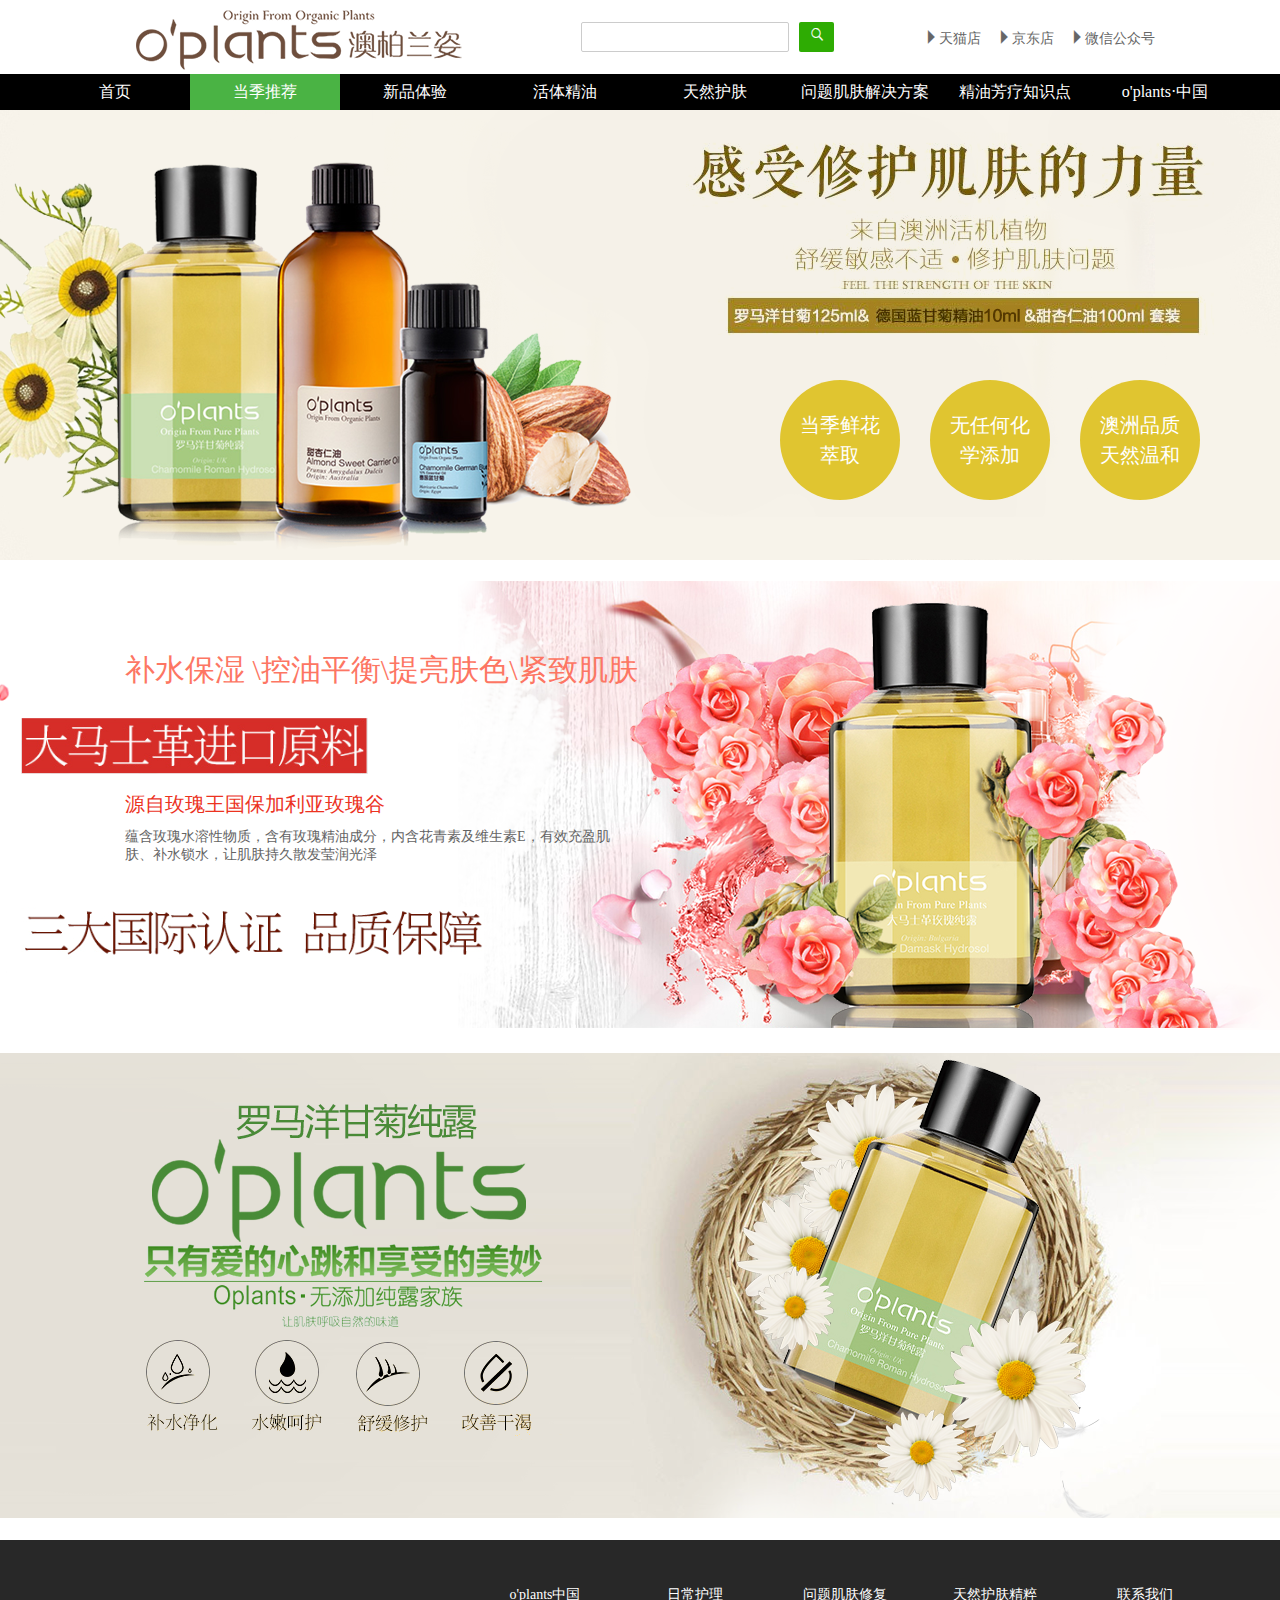
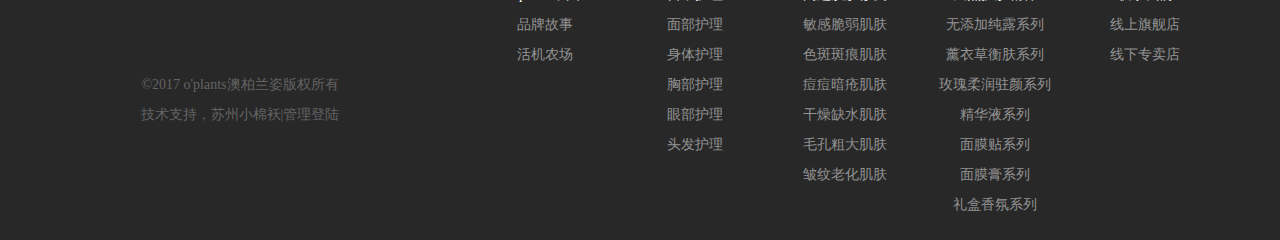
<file: suggestion.html>
<!DOCTYPE html>
<html>
	<head>
		<meta charset="utf-8" />
		<title>当季推荐</title>
		<link rel="stylesheet" href="css/swiper.css" />
		<link rel="stylesheet" href="css/common.css" />
		<link rel="stylesheet" type="text/css" href="css/suggestion.css"/>
		<script type="text/javascript" src="js/jquery-1.11.0.js" ></script>
		<script type="text/javascript" src="js/commontop.js" ></script>
		<script type="text/javascript" src="js/swiper3.4.2.js" ></script>
	</head>
	<body>
		<div class="bg-all">
			<div id="commonTop"></div>
			<div class="bg1">
				<div class="circles">
					<p class="circle" style="margin-left: 140px;">当季鲜花<br />萃取</p>
					<p class="circle">无任何化<br />学添加</p>
					<p class="circle">澳洲品质<br />天然温和</p>
				</div>
			</div>
			<div class="bg2">
				<p class="text1">补水保湿 \控油平衡\提亮肤色\紧致肌肤</p>
				<p class="text2">源自玫瑰王国保加利亚玫瑰谷</p>
				<p class="text3">蕴含玫瑰水溶性物质，含有玫瑰精油成分，内含花青素及维生素E，有效充盈肌<br >肤、补水锁水，让肌肤持久散发莹润光泽</p>
			</div>
			<div class="bg3"></div>
			<div class="bottom" id="bottom">
				
			</div>
		</div>
		<script> 
			$(document).ready(function(){
				$("#tabList a:nth-child(2) li").css('background','#4AB344')
			})
			
		</script>
	</body>
</html>
</file>
<file: css/common.css>
* {
 	margin: 0 auto;
 	padding: 0;
 }
 /*应用ICON--开始*/
@font-face {
  font-family: 'iconfont';
  src: url('iconfont.eot');
  src: url('iconfont.eot?#iefix') format('embedded-opentype'),
  url('iconfont.woff') format('woff'),
  url('iconfont.ttf') format('truetype'),
  url('iconfont.svg#iconfont') format('svg');
}
.iconfont{
  font-family:"iconfont" !important;
  font-size:16px;font-style:normal;
  -webkit-font-smoothing: antialiased;
  -webkit-text-stroke-width: 0.2px;
  -moz-osx-font-smoothing: grayscale;
}
/*应用ICON--结束*/
.bg-all {
	width: 100%;
	min-height: 100%;
	background: #FFFFFF;
	position: absolute;
	text-align: center;
	min-width: 1200px;
	font-size: 14px;
}
.bg-center {
	width: 1200px;
	min-height: 100%;
	background: #FFFFFF;
}
.top-content {
	width: 1200px;
	height: 74px;
}
.logo1 {
	float: left;
	margin-left: 90px;
}
.select-input {
	width: 186px;
	height: 8px;
	padding: 10px;
	border: 1px solid #CCCCCC;
	float: left;
	margin-left: 110px;
	margin-top: 22px;
	border-radius: 2px;
	-webkit-border-radius: 2px;
	-moz-border-radius: 2px;
	-o-border-radius: 2px;
}
#submit {
	width: 35px;
	height: 30px;
	background: #2EAC03;
	float: left;
	margin-left: 10px;
	margin-top: 22px;
	border-radius: 2px;
	-webkit-border-radius: 2px;
	-moz-border-radius: 2px;
	-o-border-radius: 2px;
	cursor: pointer;
}
.top-text {
	float: right;
	margin-right: 70px;
	margin-top: 22px;
	line-height: 30px;
}
.top-text span {
	float: right;
	margin-right: 15px;
	color: #666666;
}
.icon {
    width: 1em; height: 1em;
    vertical-align: -0.15em;
    fill: currentColor;
    overflow: hidden;
}
#submit i {
	color: #FFFFFF;
	position: relative;
	top: 5px;
}
.menu-tab {
	width: 100%;
	height: 36px;
	background: #000000;
	text-align: center;
}
.menu-tab ul {
	width: 1200px;
	height: 36px;
}
.menu-tab ul li {
	list-style: none;
	float: left;
	color: #FFFFFF;
	width: 150px;
	text-align: center;
	line-height: 36px;
	cursor: pointer;
	font-size: 16px;
}
.menu-tab ul li:hover {
	background: #4AB344;
}
.bottom {
	width: 100%;
	height: 300px;
	background: #282828;
	text-align: center;
	float: left;
}
.copyright {
	width: 400px;
	text-align: center;
	float: left;
	color: #636363;
	line-height: 30px;
	margin-top: 130px;
}
.bottom-content {
	width: 1200px;
}
.bottom-right {
	width: 800px;
	text-align: center;
	float: right;
}
.bottom-right ul {
	width: 120px;
	float: left;
	margin-top: 40px;
	margin-left: 30px;
}
.bottom-right li:nth-child(1){
	color: #FFFFFF;
}
.bottom-right li {
	list-style: none;
	width: 150px;
	float: left;
	text-align: center;
	line-height: 30px;
	color: #939393;
	white-space: nowrap;
	cursor: pointer;
}
</file>
<file: css/history.css>
.tab2-bg {
	width: 100%;
	height: 86px;
	background: #E5E5E5;
}
.tab2-bg ul {
	list-style: none;
	width: 1000px;
	height: 86px;
	line-height: 86px;
	text-align: left;
}
.tab2-bg ul li {
	float: left;
	width: 270px;
	text-align: left;
	cursor: pointer;
	color: #333333;
	font-size: 16px;
}
.tab2-bg ul li:hover {
	color: #1A8B14;
}
.photo-box {
	width: 1200px;
	margin-top: 30px;
	text-align: left;
	padding-bottom: 100px;
}
.photo-box img {
	width: 585px;
	height: 385px;
}
.photo-box img:nth-child(1){
	margin-right: 20px;
}
.content-box {
	width: 1200px;
	text-align: left;
	color: #666666;
	line-height: 30px;
}
.content-box .title {
	font-size: 30px;
	color: #333333;
	line-height: 50px;
}
.border {
	width: 1200px;
	height: 4px;
	margin-top: 50px;
}
.line-red {
	width: 100px;
	height: 4px;
	background: #F13A3A;
	float: left;
}
.content-box .content {
	width: 1200px;
	text-align: left;
	margin-top: 40px;
	margin-bottom: 40px;
}
.content-box .content:nth-child(1){
	margin-top: 104px;
}
.knowMore {
	display: block;
	width: 160px;
	height: 50px;
	text-align: center;
	line-height: 50px;
	border-radius: 25px;
	-webkit-border-radius: 25px;
	-moz-border-radius: 25px;
	-o-border-radius: 25px;
	background: #F13A3A;
	color: #FFFFFF;
	text-decoration: none;
	position: relative;
	left: -520px;
	margin-bottom: 100px;
}
.content-box ul {
	width: 100px;
	padding-top: 20px;
	border-left: 1px solid #C4C4C4;
	position: relative;
	left: -500px;
	list-style: none;
	padding-bottom: 20px;
}
.content-box ul li{
	width: 100px;
	white-space: nowrap;
	line-height: 60px;
}
.circle {
	color: #C4C4C4;
	font-size: 30px;
	margin-left: -15px;
	position: relative;
	top: 5px;
}
.circle1 {
	color: #C4C4C4;
	font-size: 30px;
	margin-left: 35px;
	position: relative;
	top: -15px;
}
.content-box img {
	float: right;
	margin-top: -400px;
}
</file>
<file: css/location.css>
.tab2-bg {
	width: 100%;
	height: 86px;
	background: #E5E5E5;
}
.tab2-bg ul {
	list-style: none;
	width: 1000px;
	height: 86px;
	line-height: 86px;
	text-align: left;
}
.tab2-bg ul li {
	float: left;
	width: 270px;
	text-align: left;
	cursor: pointer;
	color: #333333;
	font-size: 16px;
}
.tab2-bg ul li:hover {
	color: #1A8B14;
}
.bg1 {
	width: 100%;
	height: 400px;
	background: url(../img/location/1.png) no-repeat;
	background-position: center;
}
.bg2 {
	width: 1200px;
	text-align: left;
	position: relative;
	padding-bottom: 60px;
}
.online-box {
	width: 100%;
	margin-top: 60px;
	text-align: center;
}
.title {
	width: 100%;
	text-align: center;
	color: #4AB344;
	font-size: 26px;
	line-height: 50px;
	margin-bottom: 30px;
}
.line-green1 {
	width: 470px;
	display: block;
	height: 2px;
	background: #4AB344;
	position: relative;
	left: -350px;
	top: 25px;
	border-radius: 2px;
	-moz-border-radius: 2px;
	-webkit-border-radius: 2px;
	-o-border-radius: 2px;
}
.line-green2 {
	width: 470px;
	display: block;
	height: 2px;
	background: #4AB344;
	position: relative;
	right: -350px;
	top: -25px;
	border-radius: 2px;
	-moz-border-radius: 2px;
	-webkit-border-radius: 2px;
	-o-border-radius: 2px;
}
.shopes {
	width: 100%;
	height: 300px;
}
.shop1 {
	width: 540px;
	height: 300px;
	float: left;
	text-align: right;
}
.shop1 .imgtitle {
	float: right;
}
.shop1 .shoplogo {
	float: right;
	margin-right: 30px;
	margin-top: 20px;
}
.shop1 p{
	float: right;
	font-size: 30px;
	color: #8E8E8E;
	line-height: 35px;
	text-align: left;
	padding-right: 25px;
	margin-top: 20px;
}
.shop2 {
	width: 540px;
	height: 300px;
	float: right;
	text-align: left;
}
.shop2 .imgtitle {
	float: left;
}
.shop2 .shoplogo {
	float: left;
	position: relative;
	margin-top: 113px;
	margin-left: -324px;
}
.shop2 p{
	float: left;
	font-size: 30px;
	color: #8E8E8E;
	line-height: 35px;
	text-align: left;
	padding-left: 25px;
	margin-top: 20px;
}
</file>
<file: css/natural.css>
.tab2-bg {
	width: 100%;
	height: 86px;
	background: #E5E5E5;
}
.tab2-bg ul {
	list-style: none;
	width: 1000px;
	height: 86px;
	line-height: 86px;
	text-align: left;
}
.tab2-bg ul li {
	float: left;
	width: 250px;
	text-align: left;
	cursor: pointer;
	color: #333333;
	font-size: 16px;
}
.tab2-bg ul li:hover {
	color: #1A8B14;
}
.productlist {
	width: 100%;
	float: left;
}
.productlist ul {
	width: 1200px;
	float: left;
	list-style: none;
	position: relative;
	left: 50%;
	margin-left: -600px;
	margin-top: 30px;
}
.productlist ul li {
	width: 370px;
	float: left;
	margin-left: 15px;
	margin-right: 15px;
	margin-bottom: 30px;
}
.product-img {
	width: 370px;
	cursor: pointer;
}
.product-name {
	width: 100%;
	text-align: center;
	line-height: 50px;
	color: #474646;
}
.product-price {
	width: 100%;
	text-align: center;
	line-height: 30px;
	color: #ff0000;
}
.more {
	display: block;
	width: 100px;
	height: 30px;
	line-height: 30px;
	text-align: center;
	color: #5DBA98;
	cursor: pointer;
	border: 1px solid #5DBA98;
}
</file>
<file: css/product.css>
.tab2-bg {
	width: 100%;
	height: 86px;
	background: #E5E5E5;
}
.tab2-bg ul {
	list-style: none;
	width: 1000px;
	height: 86px;
	line-height: 86px;
	text-align: left;
}
.tab2-bg ul li {
	float: left;
	width: 250px;
	text-align: left;
	cursor: pointer;
	font-size: 16px;
	color: #333333;
}
.tab2-bg ul li:hover {
	color: #1A8B14;
}
.product-info {
	width: 1200px;
	padding: 40px;
	float: left;
	position: relative;
	left: 50%;
	margin-left: -600px;
}
.product-info img {
	float: left;
	margin-top: 60px;
	margin-right: 60px;
	margin-bottom: 40px;
}
.title {
	width: 600px;
	margin-top: 60px;
	margin-bottom: 40px;
	text-align: left;
	font-size: 30px;
	float: right;
	color: #585858;
}
.info-text {
	width: 600px;
	float: right;
	text-align: left;
	line-height: 34px;
	font-size: 14px;
	color: #666666;
}
.price {
	color: #F13A3A;
	font-size: 30px;
}
.info-text span:nth-child(1){
	display: block;
	width: 120px;
	float: left;
	text-align: right;
}
.info-text span:nth-child(2){
	display: block;
	width: 480px;
	float: left;
	text-align: left;
}
.share-box {
	width: 100%;
	float: left;
	text-align: left;
	line-height: 30px;
	color: #666666;
}
.share-box i {
	font-size: 21px;
	cursor: pointer;
}
.wechat {
	color: #3FB137;
}
.microblog {
	color: #ff5943;
}
.zone {
	color: #0a97f7;
}
.kaixin {
	color: #ff9600;
}
.renren {
	color: #4a76c0;
}
.douban {
	color: #2d9918;
}
.qqblog {
	color: #0590ce;
}
.wangyi {
	color: #ee262a;
}
.tieba {
	color: #046ecf;
}
.buttons {
	width: 500px;
	float: left;
	margin-top: 40px;
	color: #666666;
}
.buttons a {
	display: block;
	text-decoration: none;
	width: 100px;
	line-height: 30px;
	height: 30px;
	border-radius: 15px;
	-moz-border-radius: 15px;
	-webkit-border-radius: 15px;
	-o-border-radius: 15px;
	border: 1px solid #e9e9e9;
	cursor: pointer;
}
.buttons a:nth-child(1){
	float: left;
}
.buttons a:nth-child(2){
	float: right;
}
</file>
<file: css/suggestion.css>
.bg1 {
	width: 100%;
	height: 450px;
	background: url(../img/tuijian/bg1.png) no-repeat;
	background-position: center;
	margin-bottom: 20px;
}
.circles {
	width: 50%;
	float: right;
	text-align: left;
	margin-top: 270px;
}
.circle {
	width: 120px;
	height: 60px;
	padding: 30px 0px;
	border-radius: 50%;
	-webkit-border-radius: 50%;
	-moz-border-radius: 50%;
	-o-border-radius: 50%;
	background: #E0C530;
	color: #FFFFFF;
	text-align: center;
	line-height: 30px;
	font-size: 20px;
	float: left;
	margin-left: 30px;
}
.bg2 {
	width: 100%;
	height: 450px;
	background: url(../img/tuijian/bg2.png) no-repeat;
	background-position: center;
	margin-bottom: 20px;
	text-align: left;
}
.bg3 {
	width: 100%;
	height: 470px;
	background: url(../img/tuijian/bg3.png) no-repeat;
	background-position: center;
	margin-bottom: 20px;
	text-align: left;
}
.bg2 .text1 {
	font-size: 30px;
	color: rgb(253, 118, 99);
	float: left;
	margin-top: 70px;
	min-width: 51%;
	margin-left: 125px;
}
.bg2 .text2 {
	font-size: 20px;
	color: rgb(236, 51, 31);
	float: left;
	min-width: 50%;
	margin-left: 125px;
	margin-top: 100px;
}
.bg2 .text3 {
	min-width: 51%;
	font-size: 14px;
	color: #636363;
	float: left;
	min-width: 50%;
	margin-left: 125px;
	margin-top: 10px;
}
</file>
<file: css/index.css>
.swiper-container {
	width: 100%;
	height: 680px;
}
.swiper-wrapper {
	width: 100%;
	height: 100%;
}
.swiper-slide {
	width: 100%;
	height: 100%;
	cursor: pointer;
}
.swiper-slide img {
	width: 100%;
	height: 100%;
}
.product-feature {
	width: 100%;
	height: 175px;
	background: #856550;
	color: #FFFFFF;
	position: relative;
	float: left;
}
.product-feature p {
	position: absolute;
	left: 50%;
	margin-left: -600px;
	top: 40px;
	font-size: 30px;
}
.product-feature span {
	display: block;
	width: 600px;
	position: absolute;
	left: 50%;
	margin-left: -600px;
	top: 100px;
	text-align: left;
}
#more {
	position: absolute;
	right: 50%;
	margin-right: -600px;
	width: 200px;
	text-align: center;
	color: #FFFFFF;
	line-height: 48px;
	height: 48px;
	border: 1px solid #FFFFFF;
	top: 62px;
	cursor: pointer;
}
.product1 {
	width: 1200px;
	margin-top: 205px;
}
.list-title {
	width: 100%;
	padding-top: 30px;
	text-align: center;
  	font-size: 24px;
  	color: rgb(0, 0, 0);
  	text-transform: uppercase;
  	margin-bottom: 30px;
}
.swiper-button-prev {
	position: absolute;
	width: 44px;
	left: 50%;
	top: 1310px;
	margin-left: -640px;
	background-image: url(../img/left.png);
	background-size: 44px 44px;
}
.swiper-button-next {
	position: absolute;
	width: 44px;
	right: 50%;
	top: 1310px;
	margin-right: -640px;
	background-image: url(../img/right.png);
	background-size: 44px 44px;
}
.swiper-slide p {
	line-height: 60px;
}
.product2 {
	width: 1200px;
}
.photobox {
	width: 1200px;
	height: 380px;
	margin-top: 20px;
}
.photobox img {
	float: left;
	width: 285px;
	margin-left: 20px;
	cursor: pointer;
}
.photobox img:nth-child(1){
	margin-left: 0;
}
.product3 {
	width: 1200px;
	height: 791px;
	background: url(../img/bg1.png) no-repeat;
	position: relative;
	padding-bottom: 40px;
}
.border {
	width: 300px;
	height: 60px;
	border: 5px solid #F2F2F2;
	float: left;
	margin-left: 150px;
}
.name {
	font-family: simhei;
	font-size: 50px;
	float: left;
	margin-top: 120px;
	text-align: left;
	margin-left: -380px;
	font-weight: bold;
}
.introduce {
	width: 550px;
	float: left;
	margin-top: 350px;
	text-align: left;
	line-height: 30px;
	margin-left: -380px;
}
.line {
	width: 100px;
	height: 4px;
	background: #F13A3A;
	position: relative;
	float: left;
	margin-top: 700px;
	margin-left: -550px;
}
.banner1 {
	background: url(../img/banner1.png) no-repeat;
	background-position: center;
}
.banner2 {
	background: url(../img/banner2.png) no-repeat;
	background-position: center;
}
</file>
